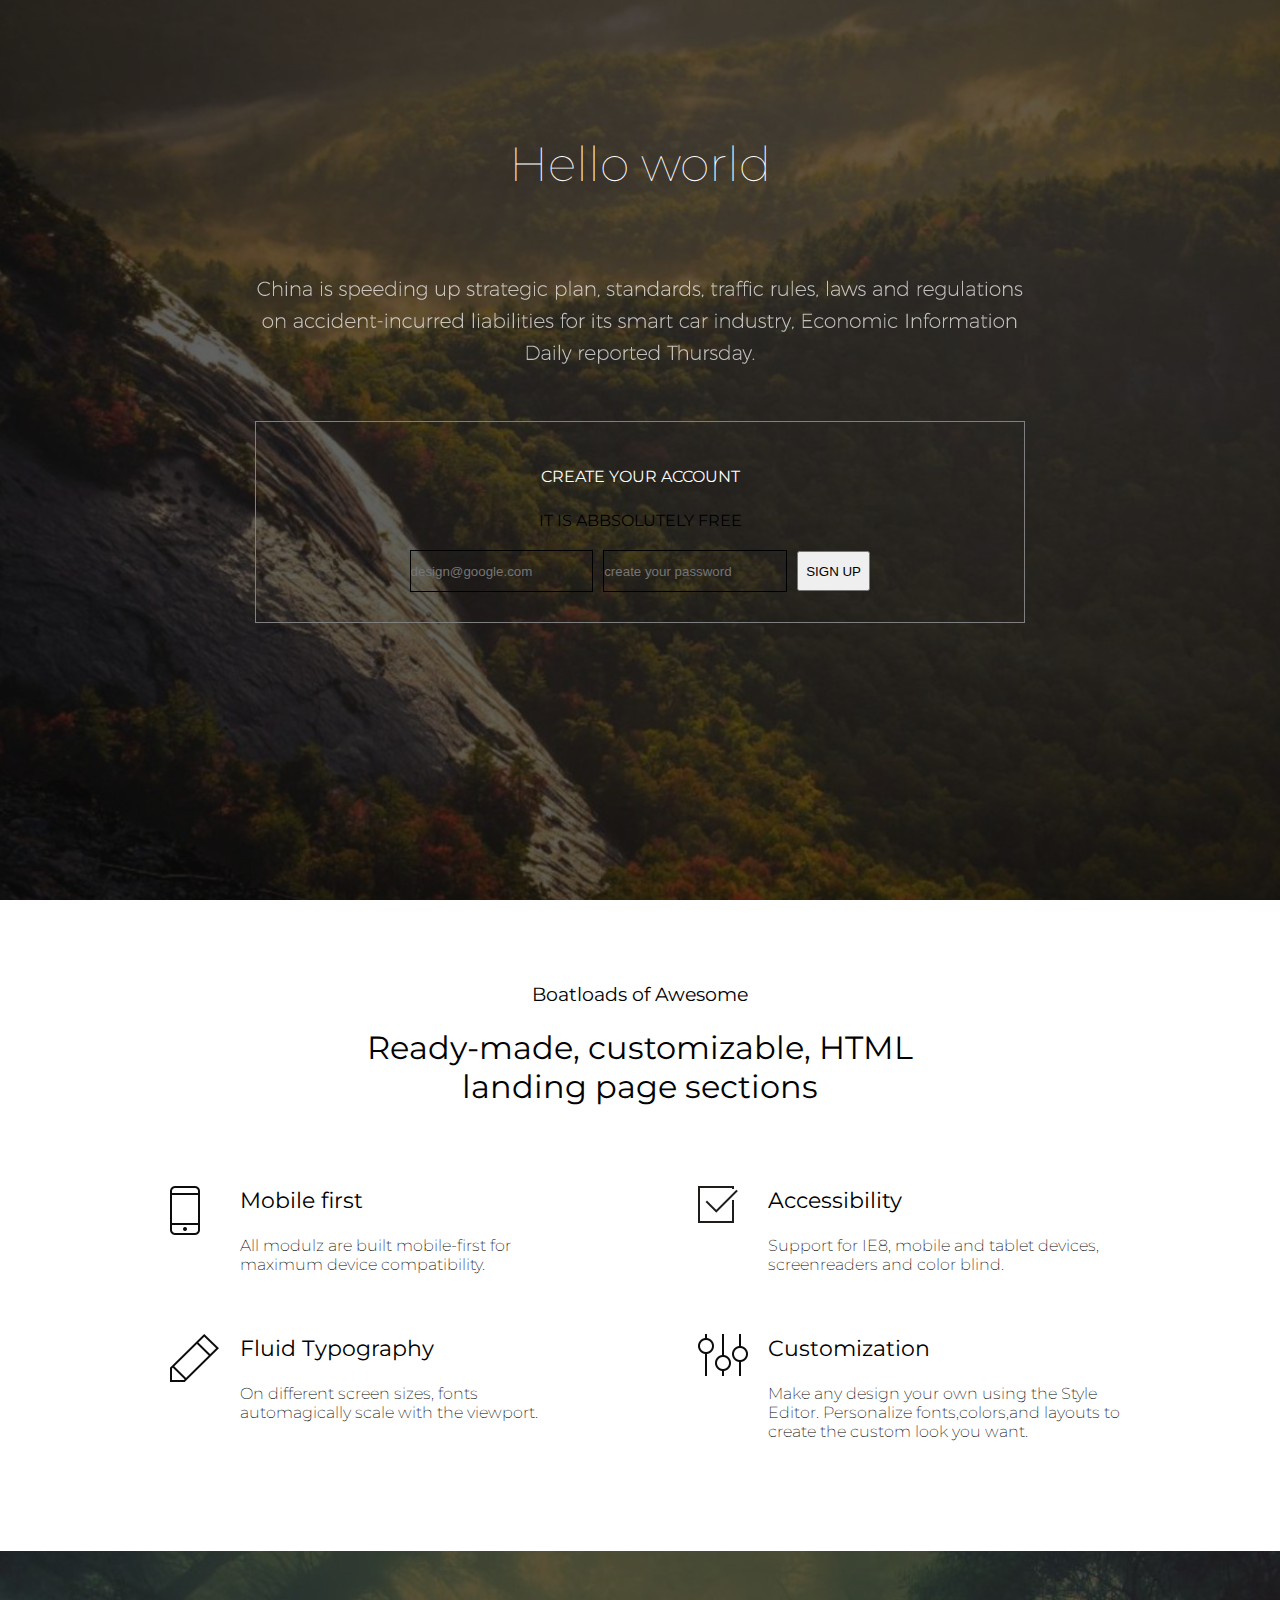
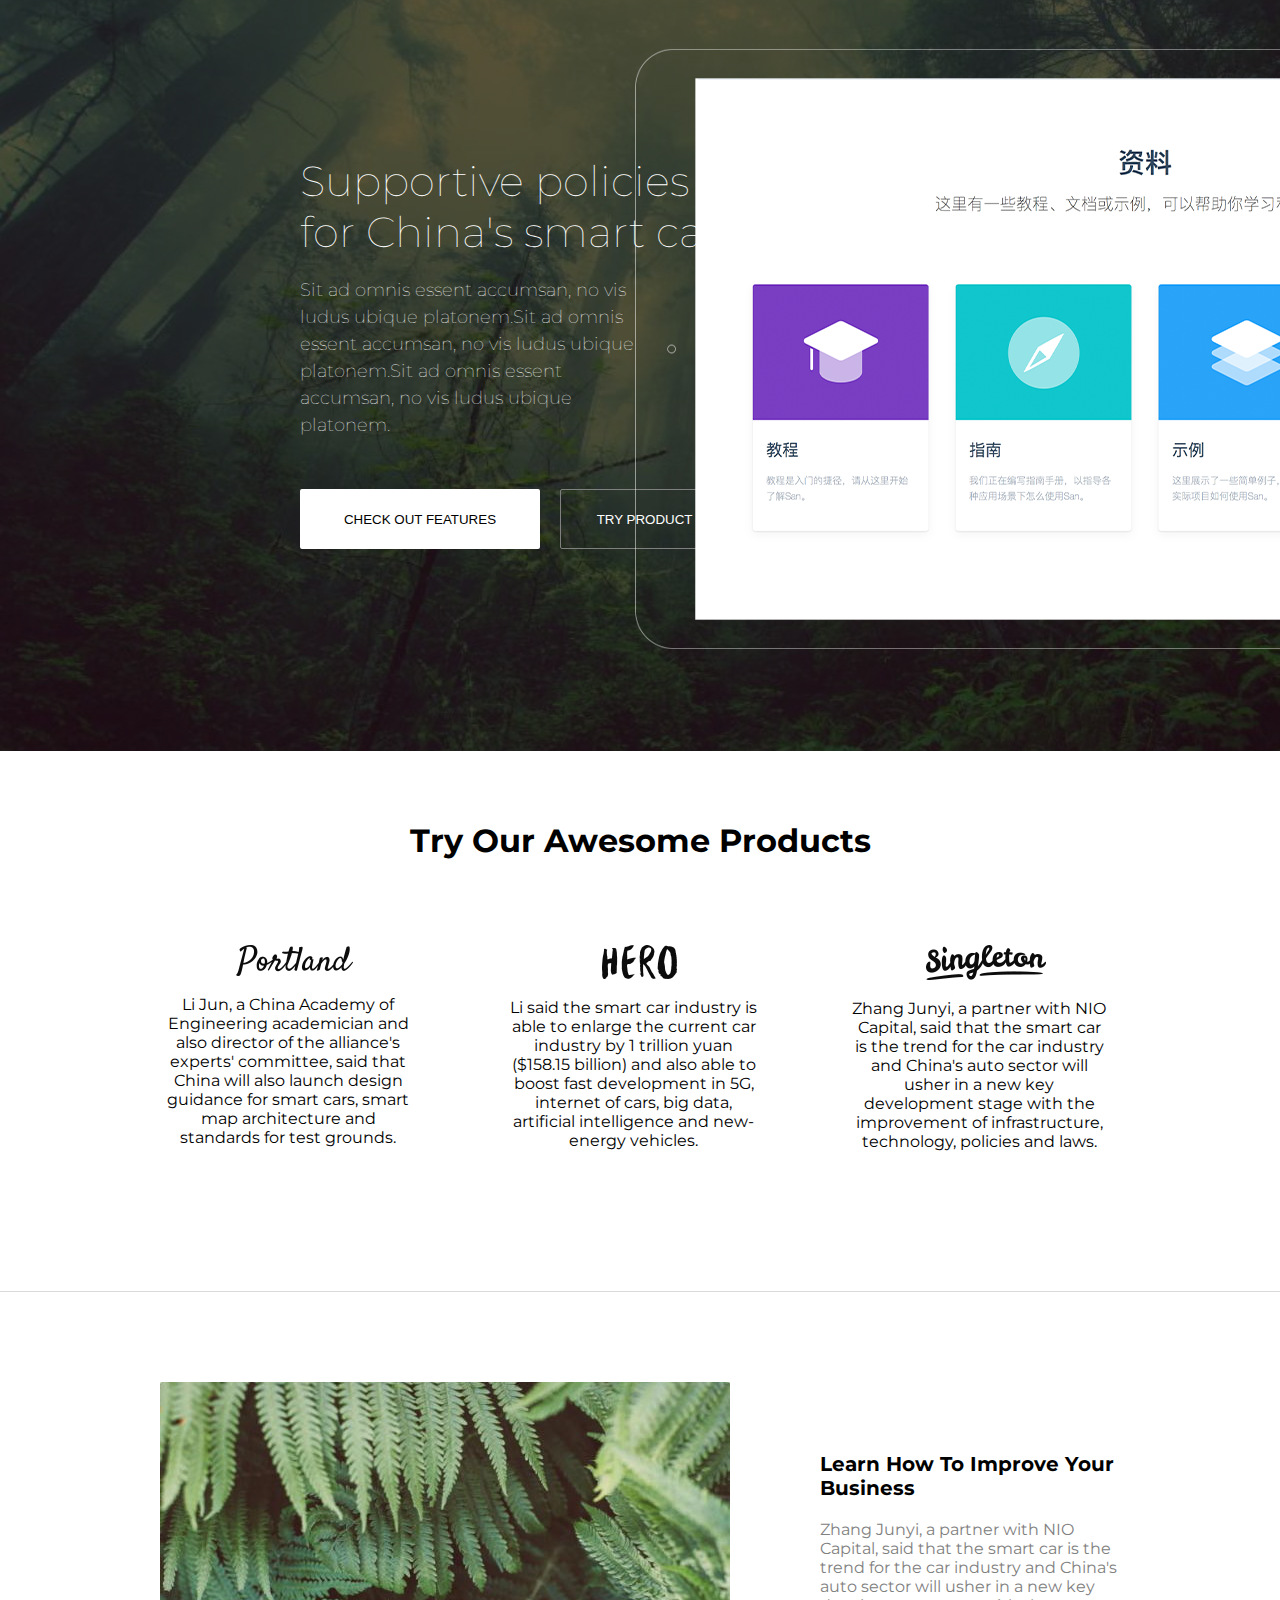
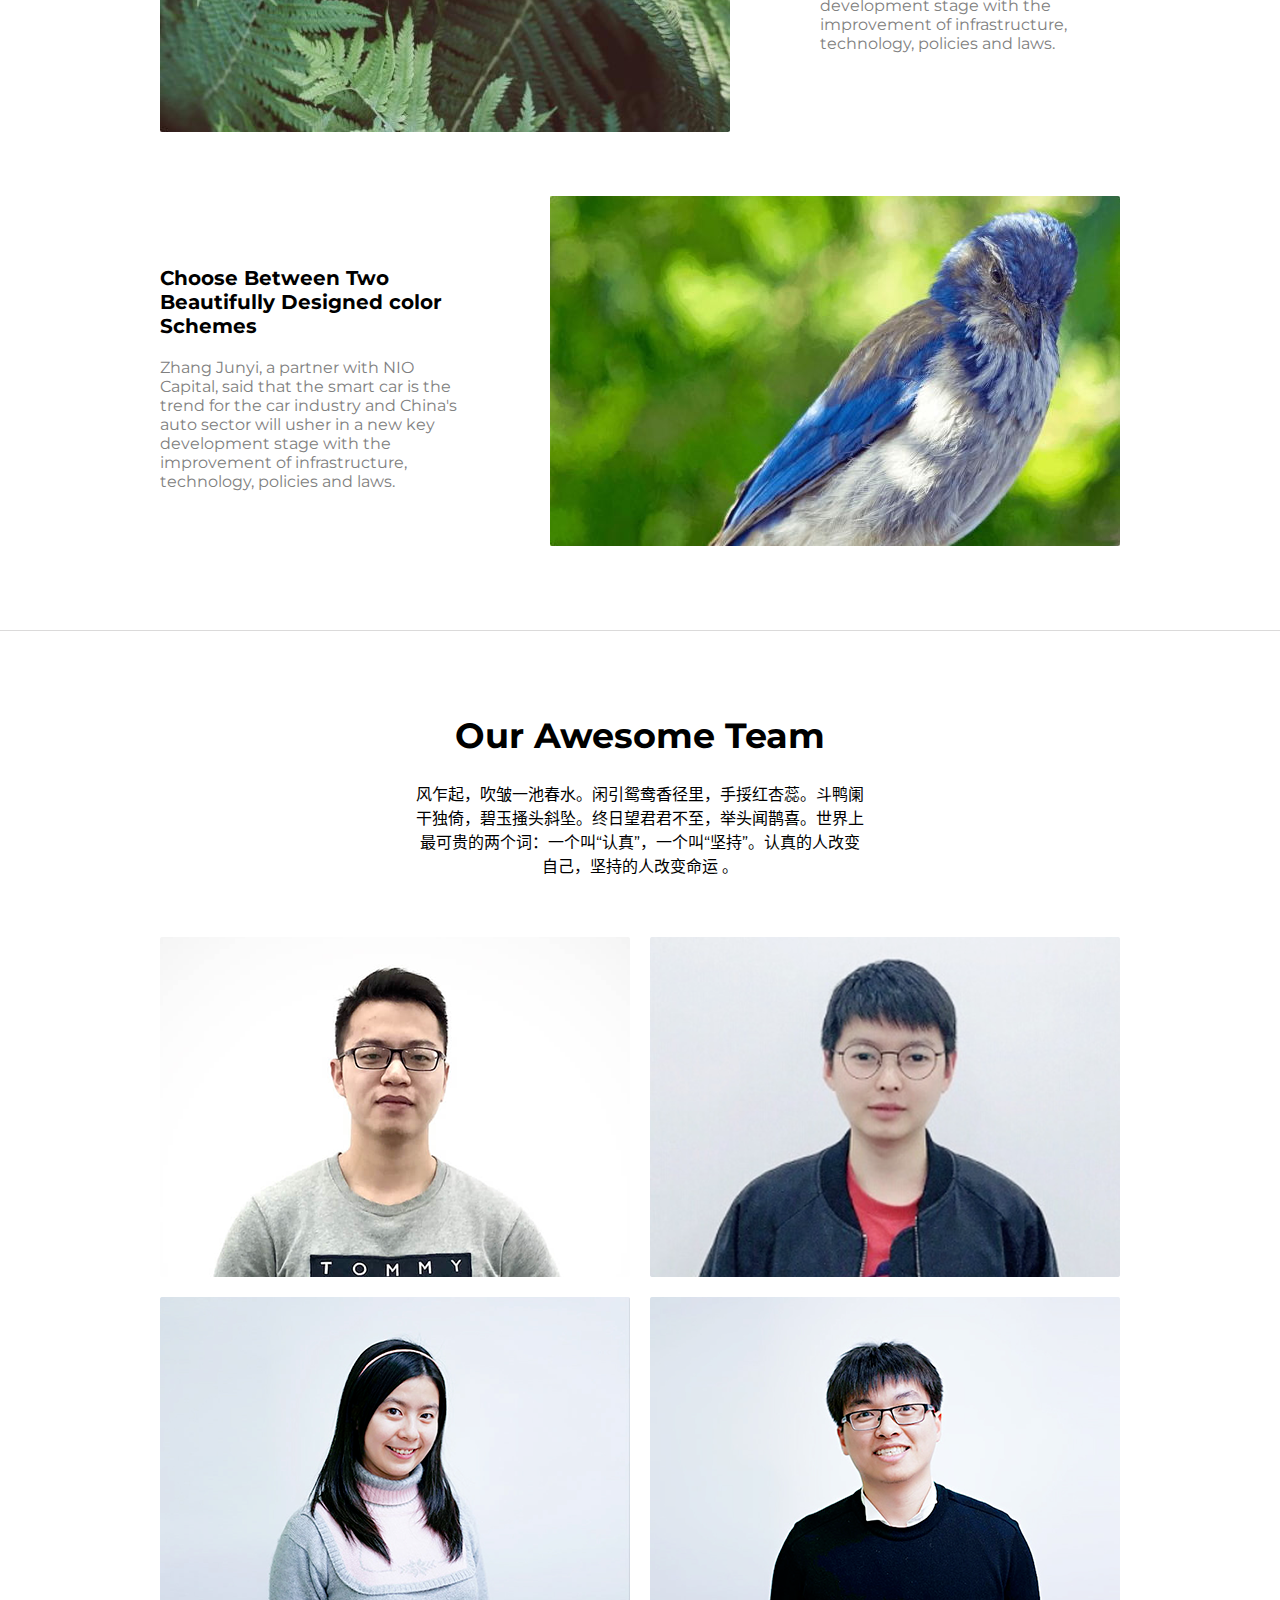
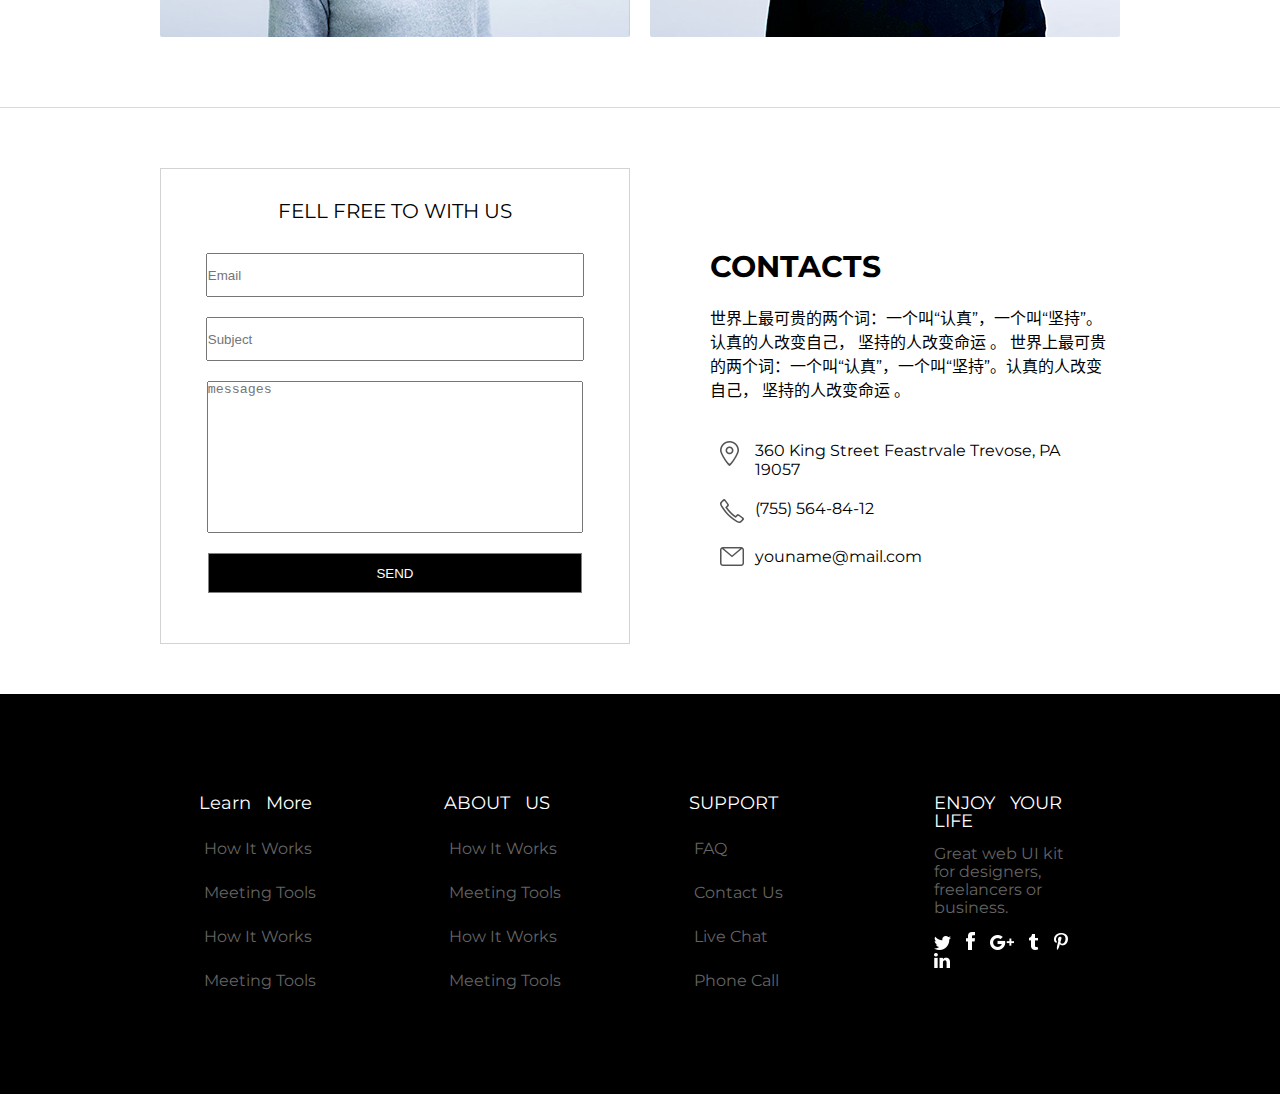
<file: index.html>
<!DOCTYPE html>
<html lang="zh-CN">
<head>
	<meta charset="UTF-8">
	<meta name="viewport" content="width=device-width, initial-scale=1">
	<meta http-equiv="X-UA-Compatible" content="IE=Edge">
	<link rel="shortcut icon" href="https://helloqingfeng.github.io/front-end-index/img/favicon.png"/>
	<link rel="stylesheet" type="text/css" href="css/app.css">
	<link href="https://fonts.googleapis.com/css?family=Montserrat:300,400" rel="stylesheet">
	<title>黑森林--每天三分钟的科技新闻</title>
	<meta name="keywords" content="科技,媒体,通信,科技资讯,聚合阅读,精选,无码科技">
	<meta name="description" content="每天三分钟的科技新闻聚合阅读">
</head>
<body>
	<header class="topimg">
		<div class="container">
			<div class="topbox">
				<h1>Hello world</h1>
				<p><img src="image/text.png"></p>
			</div>
			<div class="formbox">
				<p class="text-center">CREATE YOUR ACCOUNT</p>
				<P class="text-center">IT IS ABBSOLUTELY FREE</P>
				<form class="sign-in">
					<input class="sign-item" type="text" name="user" placeholder="design@google.com">
					<input class="sign-item" type="password" name="password" placeholder="create your password">
					<!-- <input type="submit" name="submit" value="SIGN UP"> -->
					<button  type="submit">SIGN UP</button>
				</form>
			</div>
		</div>
	</header>

	<section class="wrap-center">
		<div class="secbody">
			<p class="sectitle">Boatloads of Awesome</p>
			<p class="sectext">Ready-made, customizable, HTML landing page sections</p>
		</div>
		<div class="secwrap">
			<div class="secpanel">
				<div class="panel">
					<div class="panel-img">
						<img src="image/Iphone Icon.png">
					</div>
					<div class="panel-body">
						<p class="panel-title">Mobile first</p>
						<p class="panel-text">All modulz are built mobile-first for maximum device compatibility.</p>
					</div>
				</div>
				<div class="panel">
					<div class="panel-img">
						<img src="image/Check Icon.png">
					</div>
					<div class="panel-body">
						<p class="panel-title">Accessibility</p>
						<p class="panel-text">Support for IE8, mobile and tablet devices, screenreaders and color blind.</p>
					</div>
				</div>
				<div class="panel">
					<div class="panel-img">
						<img src="image/Pencil Icon.png">
					</div>
					<div class="panel-body">
						<p class="panel-title">Fluid Typography</p>
						<p class="panel-text">On different screen sizes, fonts automagically scale with the viewport.</p>
					</div>
				</div>
				<div class="panel">
					<div class="panel-img">
						<img src="image/Settings Icon.png">
					</div>
					<div class="panel-body">
						<p class="panel-title">Customization</p>
						<p class="panel-text">Make any design your own using the Style Editor. Personalize fonts,colors,and layouts to create the custom look you want.</p>
					</div>
				</div>

			</div>
		</div>
	</section>

	<article class="artback">
		<div class="artcontent">
			<div class="artpanel">
				<div>
					<h2>Supportive policies for China's smart car</h2>
					<p>Sit ad omnis essent accumsan, no vis ludus ubique platonem.Sit ad omnis essent accumsan, no vis ludus ubique platonem.Sit ad omnis essent accumsan, no vis ludus ubique platonem.</p>
				</div>
				<button class="btn btn-primary">CHECK OUT FEATURES</button><button class="btn btn-info">TRY PRODUCT FOR FREE</button>
			</div>

			<div class="artimg">
				<div class="ipad"><img src="image/IPad.png"></div>
				<div class="screen"><img src="image/Screen.png"></div>
			</div>
		</div>
	</article>

	<div class="main-four wrap-center">
		<div>
			<h1 class="text-center">Try Our Awesome Products</h1>
		</div>
		<div class="four-box">
			<div class="four-item">
				<div class="four-img text-center"><img src="image/Portland.png"></div>
				<div class="four-text text-center"><p>Li Jun, a China Academy of Engineering academician and also director of the alliance's experts' committee, said that China will also launch design guidance for smart cars, smart map architecture and standards for test grounds.</p></div>
			</div>

			<div class="four-item">
				<div class="four-img text-center"><img src="image/Hero.png"></div>
				<div class="four-text text-center"><p>Li said the smart car industry is able to enlarge the current car industry by 1 trillion yuan ($158.15 billion) and also able to boost fast development in 5G, internet of cars, big data, artificial intelligence and new-energy vehicles.</p></div>
			</div>

			<div class="four-item text-center">
				<div class="four-img text-center"><img src="image/Singleton.png"></div>
				<div class="four-text"><p>Zhang Junyi, a partner with NIO Capital, said that the smart car is the trend for the car industry and China's auto sector will usher in a new key development stage with the improvement of infrastructure, technology, policies and laws.</p></div>
			</div>
		</div>
	</div>
	<hr class="hr-line">

	<div class="wrap-center">
		<div class="five-box">
			<div class="five-item">
				<div class="five-img f-left"><img src="image/leaf.jpg"></div>
				<div class="five-text">
					<h2>Learn How To Improve Your Business</h2>
					<p>Zhang Junyi, a partner with NIO Capital, said that the smart car is the trend for the car industry and China's auto sector will usher in a new key development stage with the improvement of infrastructure, technology, policies and laws.
					</p>
				</div>
			</div>

			<div class="five-item">
				<div class="five-text f-left">
					<h2>Choose Between Two Beautifully Designed color Schemes</h2>
					<p>Zhang Junyi, a partner with NIO Capital, said that the smart car is the trend for the car industry and China's auto sector will usher in a new key development stage with the improvement of infrastructure, technology, policies and laws.
					</p>
				</div>
				<div class="five-img"><img src="image/bird.jpg"></div>
			</div>

		</div>
	</div>
	<hr class="hr-line">

	<div class="wrap-center">
		<div class="six-text">
			<h2 class="text-center">Our Awesome Team</h2>
			<p class="text-center">风乍起，吹皱一池春水。闲引鸳鸯香径里，手挼红杏蕊。斗鸭阑干独倚，碧玉搔头斜坠。终日望君君不至，举头闻鹊喜。世界上最可贵的两个词：一个叫“认真”，一个叫“坚持”。认真的人改变自己，坚持的人改变命运 。</p>
		</div>
		<div class="six-box">
			<div class="media">
				<div class="media-img"><img src="image/001.png"></div>
				<div class="media-body text-center">
					<h3>张向东</h3>
					<p>腾讯技术官</p>
					<span><a href="https://www.facebook.com/" target="_blank"><img src="image/Facebook.png"></a></span>
					<span><a href="https://www.instagram.com/" target="_blank"><img src="image/Instagram.png"></a></span>
					<span><a href="https://www.twitter.com/" target="_blank"><img src="image/Twitter.png"></a></span>
				</div>
			</div>

			<div class="media">
				<div class="media-img"><img src="image/002.png"></div>
				<div class="media-body text-center">
					<h3>马化腾</h3>
					<p>腾讯董事长</p>
					<span><a href="https://www.facebook.com/" target="_blank"><img src="image/Facebook.png"></a></span>
					<span><a href="https://www.facebook.com/" target="_blank"><img src="image/Instagram.png"></a></span>
					<span><a href="https://www.facebook.com/" target="_blank"><img src="image/Twitter.png"></a></span>
				</div>
			</div>

			<div class="media">
				<div class="media-img"><img src="image/003.png"></div>
				<div class="media-body text-center">
					<h3>李彦宏</h3>
					<p>百度技术官</p>
					<span><a href="https://www.facebook.com/" target="_blank"><img src="image/Facebook.png"></a></span>
					<span><a href="https://www.facebook.com/" target="_blank"><img src="image/Instagram.png"></a></span>
					<span><a href="https://www.facebook.com/" target="_blank"><img src="image/Twitter.png"></a></span>
				</div>
			</div>

			<div class="media">
				<div class="media-img"><img src="image/004.png"></div>
				<div class="media-body text-center">
					<h3>丁磊</h3>
					<p>网易技术官</p>
					<span><a href="https://www.facebook.com/" target="_blank"><img src="image/Facebook.png"></a></span>
					<span><a href="https://www.facebook.com/" target="_blank"><img src="image/Instagram.png"></a></span>
					<span><a href="https://www.facebook.com/" target="_blank"><img src="image/Twitter.png"></a></span>
				</div>
			</div>

		</div>
	</div>
	<hr class="hr-line">

	<aside class="seven-wrap wrap-center">
		<form class="message">
			<fieldset>
				<h2 class="text-center">FELL FREE TO WITH US</h2>
				<input class="mess-item" type="email" name="" placeholder="Email">
				<input class="mess-item" type="text" name="" placeholder="Subject">
				<textarea class="mess-item" placeholder="messages"></textarea>
				<!-- <input class="mess-item" type="submit" name="" value="send"> -->
				<button class="mess-item">SEND</button>
			</fieldset>
		</form>

		<div class="contact">
			<div class="con-body">
				<h2>CONTACTS</h2>
				<p>世界上最可贵的两个词：一个叫“认真”，一个叫“坚持”。认真的人改变自己， 坚持的人改变命运 。 ​​​​世界上最可贵的两个词：一个叫“认真”，一个叫“坚持”。认真的人改变自己， 坚持的人改变命运 。 ​​​​</p>
			</div>
			<div class="flex-two">
				<div class="flex-item"><img src="image/Map Icon.png"></div>
				<div class="flex-item">360 King Street Feastrvale Trevose, PA 19057</div>
			</div>

			<div class="flex-two">
				<div class="flex-item"><img src="image/Phone Icon.png"></div>
				<div class="flex-item">(755) 564-84-12</div>
			</div>

			<div class="flex-two">
				<div class="flex-item"><img src="image/Mail Icon.png"></div>
				<div class="flex-item">youname@mail.com</div>
			</div>
		</div>
	</aside>

	<footer>
		<div class="foot-item">
			<p>Learn More</p>
			<ul>
				<li><a href="#">How It Works</a></li>
				<li><a href="#">Meeting Tools</a></li>
				<li><a href="#">How It Works</a></li>
				<li><a href="#">Meeting Tools</a></li>
			</ul>
		</div>
		<div class="foot-item">
			<p>ABOUT US</p>
			<ul>
				<li><a href="#">How It Works</a></li>
				<li><a href="#">Meeting Tools</a></li>
				<li><a href="#">How It Works</a></li>
				<li><a href="#">Meeting Tools</a></li>
			</ul>
		</div>
		<div class="foot-item">
			<p>SUPPORT</p>
			<ul>
				<li><a href="#">FAQ</a></li>
				<li><a href="#">Contact Us</a></li>
				<li><a href="#">Live Chat</a></li>
				<li><a href="#">Phone Call</a></li>
			</ul>
		</div>
		<div class="foot-item">
			<p>ENJOY YOUR LIFE</p>
			<p style="font-size:16px;color: #646464;word-spacing:normal">Great web UI kit for designers, freelancers or business.</p>
			<p><a href="https://www.facebook.com/"><img src="image/Twitter Icon.png"></a>
				<a href="https://www.facebook.com/"><img src="image/Facebook Icon.png"></a>
				<a href="https://www.facebook.com/"><img src="image/Google Icon.png"></a>
				<a href="https://www.facebook.com/"><img src="image/Tumbler Icon.png"></a>
				<a href="#top"><img src="image/Pinterest Icon.png"></a>
				<a href="#top"><img src="image/LinkedIn Icon.png"></a>
			</p>

		</div>

	</footer>

</body>
</html>
</file>
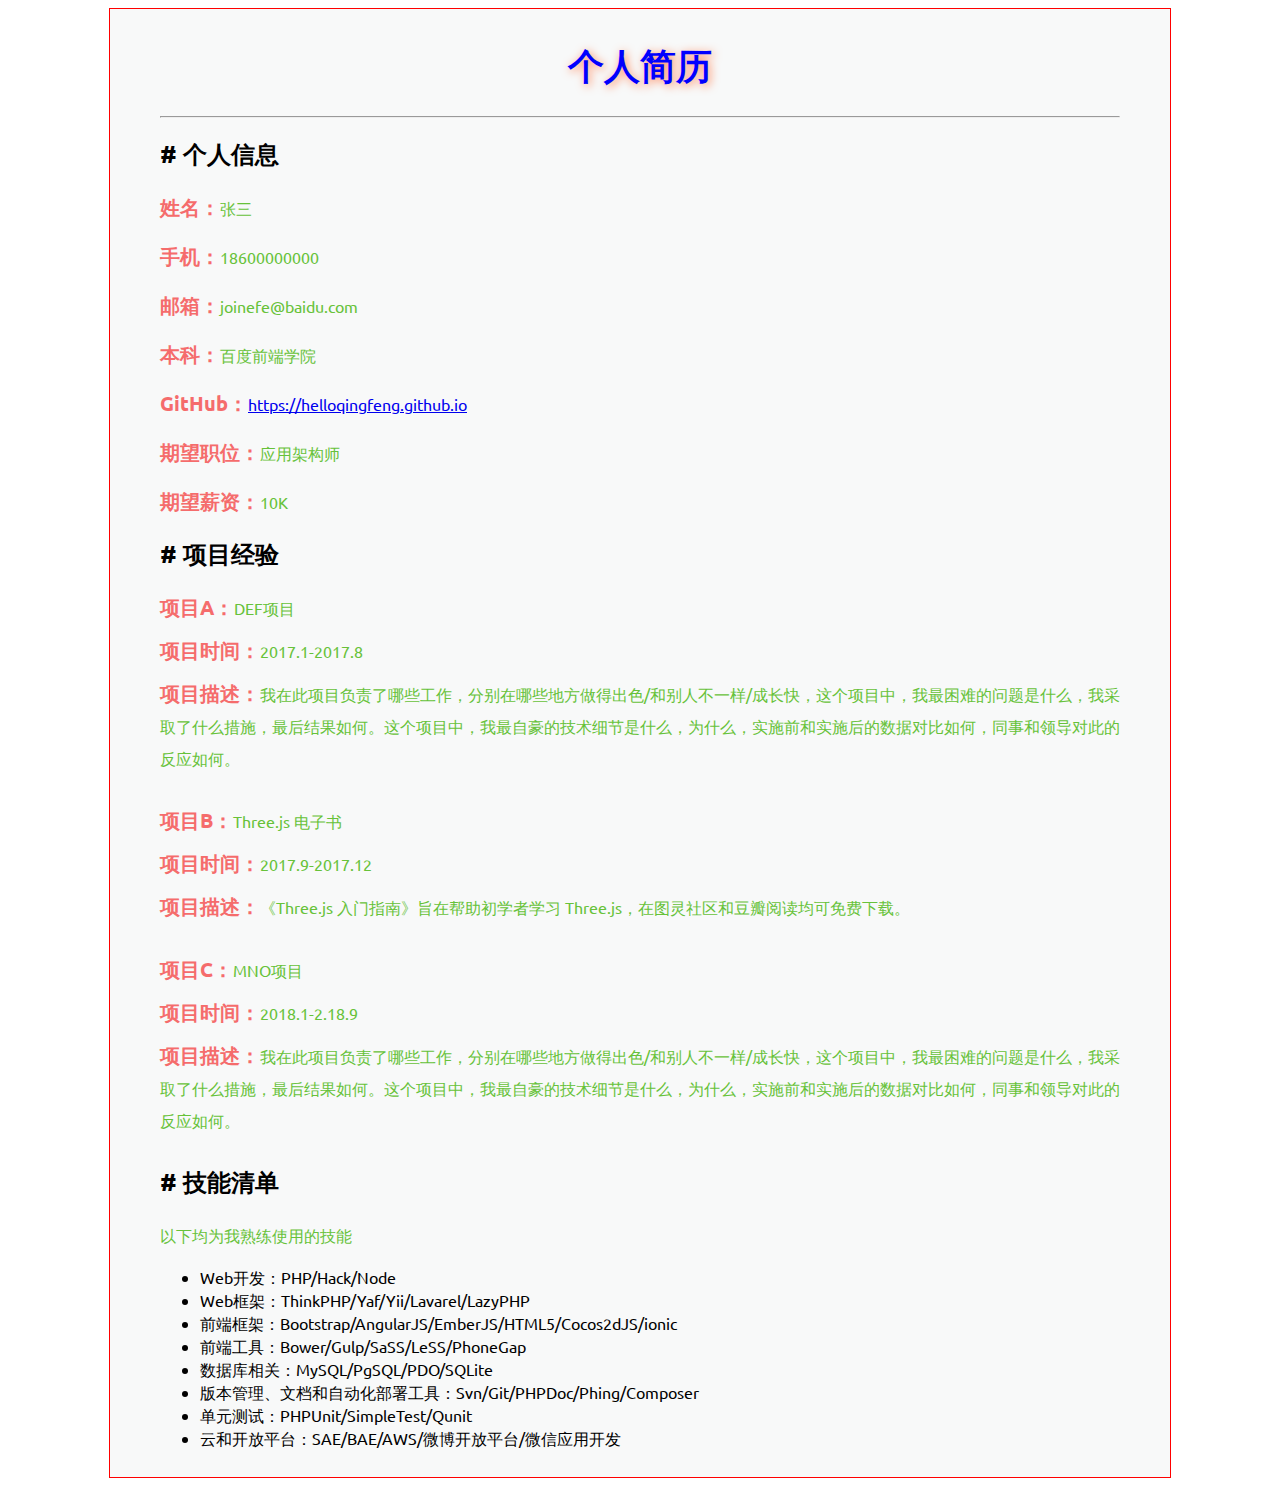
<file: jianli001.html>
<!DOCTYPE html>
<html lang="en">
<head>
	<meta charset="UTF-8">
	<link rel="stylesheet" type="text/css" href="css/jianli.css">
	<meta name="viewport" content="width=device-width, initial-scale=1">
	<link rel="shortcut icon" href="https://helloqingfeng.github.io/front-end-index/img/favicon.png"/>
	<link href="https://fonts.googleapis.com/css?family=K2D|Mali|Open+Sans|Ubuntu" rel="stylesheet">
	<title>Personal Document</title>
</head>
<body>

	<div class="content">
		<h1>个人简历</h1>
		<hr>
		<div>
			<h2># 个人信息</h2>
			<p><span>姓名：</span>张三</p>
			<p><span>手机：</span>18600000000</p>
			<p><span>邮箱：</span>joinefe@baidu.com</p>
			<p><span>本科：</span>百度前端学院</p>
			<p><span>GitHub：</span><a href="https://helloqingfeng.github.io/front-end-index/index.html" target="_blank">https://helloqingfeng.github.io</a></p>
			<p><span>期望职位：</span>应用架构师</p>
			<p><span>期望薪资：</span>10K</p>
		</div>
		<div>
			<h2># 项目经验</h2>
			<section>
				<p><span>项目A：</span>DEF项目</p>
				<p><span>项目时间：</span>2017.1-2017.8</p>
				<p><span>项目描述：</span>我在此项目负责了哪些工作，分别在哪些地方做得出色/和别人不一样/成长快，这个项目中，我最困难的问题是什么，我采取了什么措施，最后结果如何。这个项目中，我最自豪的技术细节是什么，为什么，实施前和实施后的数据对比如何，同事和领导对此的反应如何。</p>
			</section>

			<section>
				<p><span>项目B：</span>Three.js 电子书</p>
				<p><span>项目时间：</span>2017.9-2017.12</p>
				<p><span>项目描述：</span>《Three.js 入门指南》旨在帮助初学者学习 Three.js，在图灵社区和豆瓣阅读均可免费下载。</p>
			</section>

			<section>
				<p><span>项目C：</span>MNO项目</p>
				<p><span>项目时间：</span>2018.1-2.18.9</p>
				<p><span>项目描述：</span>我在此项目负责了哪些工作，分别在哪些地方做得出色/和别人不一样/成长快，这个项目中，我最困难的问题是什么，我采取了什么措施，最后结果如何。这个项目中，我最自豪的技术细节是什么，为什么，实施前和实施后的数据对比如何，同事和领导对此的反应如何。</p>
			</section>
		</div>

		<div>
			<h2># 技能清单</h2>
			<p>以下均为我熟练使用的技能</p>
			<ul>
				<li>Web开发：PHP/Hack/Node</li>
				<li>Web框架：ThinkPHP/Yaf/Yii/Lavarel/LazyPHP</li>
				<li>前端框架：Bootstrap/AngularJS/EmberJS/HTML5/Cocos2dJS/ionic</li>
				<li>前端工具：Bower/Gulp/SaSS/LeSS/PhoneGap</li>
				<li>数据库相关：MySQL/PgSQL/PDO/SQLite</li>
				<li>版本管理、文档和自动化部署工具：Svn/Git/PHPDoc/Phing/Composer</li>
				<li>单元测试：PHPUnit/SimpleTest/Qunit</li>
				<li>云和开放平台：SAE/BAE/AWS/微博开放平台/微信应用开发</li>
			</ul>
		</div>
	</div>


</body>
</html>
</file>
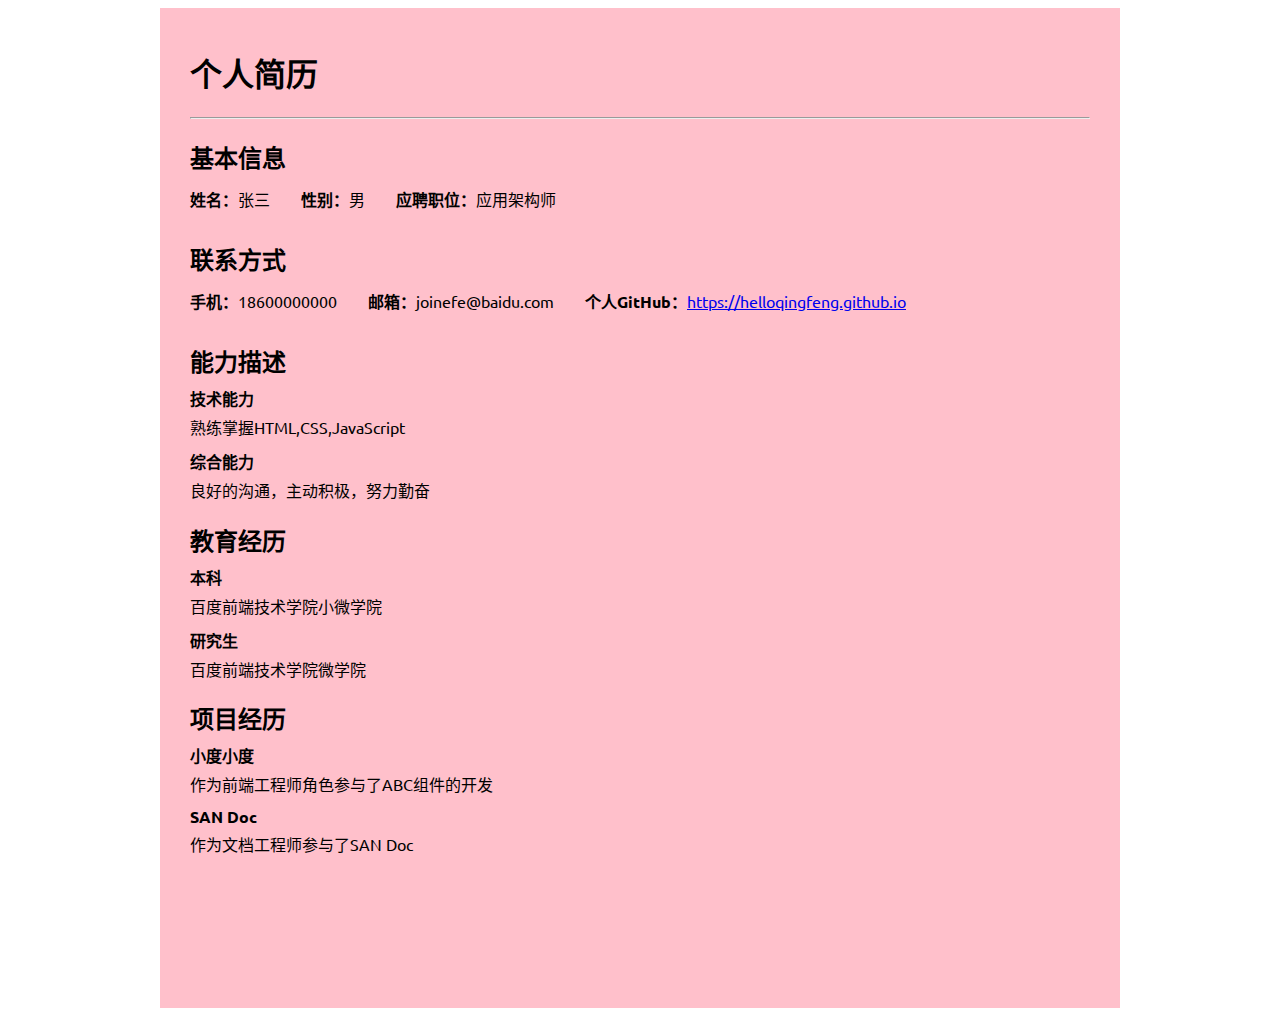
<file: resum.html>
<!DOCTYPE html>
<html lang="zh-CN">
<head>
	<meta charset="UTF-8">
	<link rel="stylesheet" type="text/css" href="css/style_1.css">
	<meta name="viewport" content="width=device-width, initial-scale=1">
	<meta http-equiv="X-UA-Compatible" content="IE=Edge">
	<link rel="shortcut icon" href="https://helloqingfeng.github.io/front-end-index/img/favicon.png"/>
	<link href="https://fonts.googleapis.com/css?family=K2D|Mali|Open+Sans|Ubuntu" rel="stylesheet">
	<title>Personal Document</title>
</head>
<body>

	<div class="content">
		<h1>个人简历</h1>
		<hr>
		<div class="info">
			<h2>基本信息</h2>
			<p><span>姓名：</span>张三</p>
			<p><span>性别：</span>男</p>
			<p><span>应聘职位：</span>应用架构师</p>
		</div>

		<div class="info">
			<h2>联系方式</h2>
			<p><span>手机：</span>18600000000</p>
			<p><span>邮箱：</span>joinefe@baidu.com</p>
			<p><span>个人GitHub：</span><a href="https://helloqingfeng.github.io/front-end-index/index.html" target="_blank">https://helloqingfeng.github.io</a></p>
		</div>

		<div>
			<h2>能力描述</h2>
			<h4>技术能力</h4>
			<p>熟练掌握HTML,CSS,JavaScript</p>
			<h4>综合能力</h4>
			<p>良好的沟通，主动积极，努力勤奋</p>
		</div>

		<div>
			<h2>教育经历</h2>
			<h4>本科</h4>
			<p>百度前端技术学院小微学院</p>
			<h4>研究生</h4>
			<p>百度前端技术学院微学院</p>
		</div>

		<div>
			<h2>项目经历</h2>
			<h4>小度小度</h4>
			<p>作为前端工程师角色参与了ABC组件的开发</p>
			<h4>SAN Doc</h4>
			<p>作为文档工程师参与了SAN Doc</p>
		</div>
	</div>

</body>
</html>
</file>
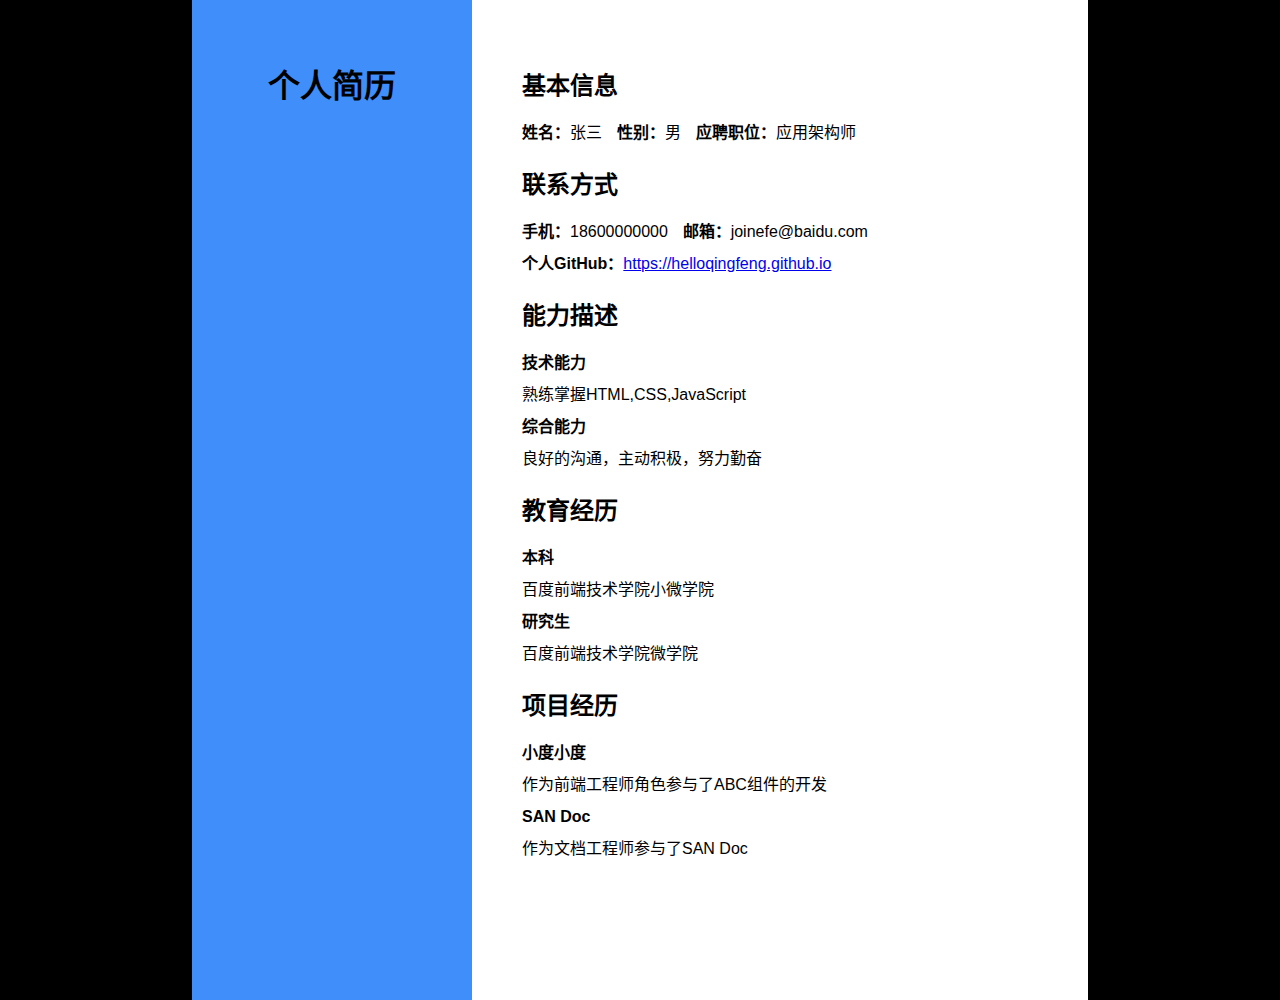
<file: resume2.html>
<!DOCTYPE html>
<html lang="zh-CN">
<head>
	<meta charset="UTF-8">
	<link rel="stylesheet" type="text/css" href="css/style_2.css">
	<meta name="viewport" content="width=device-width, initial-scale=1">
	<meta http-equiv="X-UA-Compatible" content="IE=Edge">
	<link rel="shortcut icon" href="https://helloqingfeng.github.io/front-end-index/img/favicon.png"/>
	<link href="https://fonts.googleapis.com/css?family=K2D|Mali|Open+Sans|Ubuntu" rel="stylesheet">
	<title>Personal Document</title>
</head>
<body>
	<div class="wrap">
		<div class="left">
			<h1>个人简历</h1>
		</div>

		<div class="content">
			<div class="info">
				<h2>基本信息</h2>
				<p><span>姓名：</span>张三</p>
				<p><span>性别：</span>男</p>
				<p><span>应聘职位：</span>应用架构师</p>
			</div>

			<div class="info">
				<h2>联系方式</h2>
				<p><span>手机：</span>18600000000</p>
				<p><span>邮箱：</span>joinefe@baidu.com</p>
				<p><span>个人GitHub：</span><a href="https://helloqingfeng.github.io/front-end-index/index.html" target="_blank">https://helloqingfeng.github.io</a></p>
			</div>

			<div>
				<h2>能力描述</h2>
				<h4>技术能力</h4>
				<p>熟练掌握HTML,CSS,JavaScript</p>
				<h4>综合能力</h4>
				<p>良好的沟通，主动积极，努力勤奋</p>
			</div>

			<div>
				<h2>教育经历</h2>
				<h4>本科</h4>
				<p>百度前端技术学院小微学院</p>
				<h4>研究生</h4>
				<p>百度前端技术学院微学院</p>
			</div>

			<div>
				<h2>项目经历</h2>
				<h4>小度小度</h4>
				<p>作为前端工程师角色参与了ABC组件的开发</p>
				<h4>SAN Doc</h4>
				<p>作为文档工程师参与了SAN Doc</p>
			</div>
		</div>
	</div>
</body>
</html>
</file>
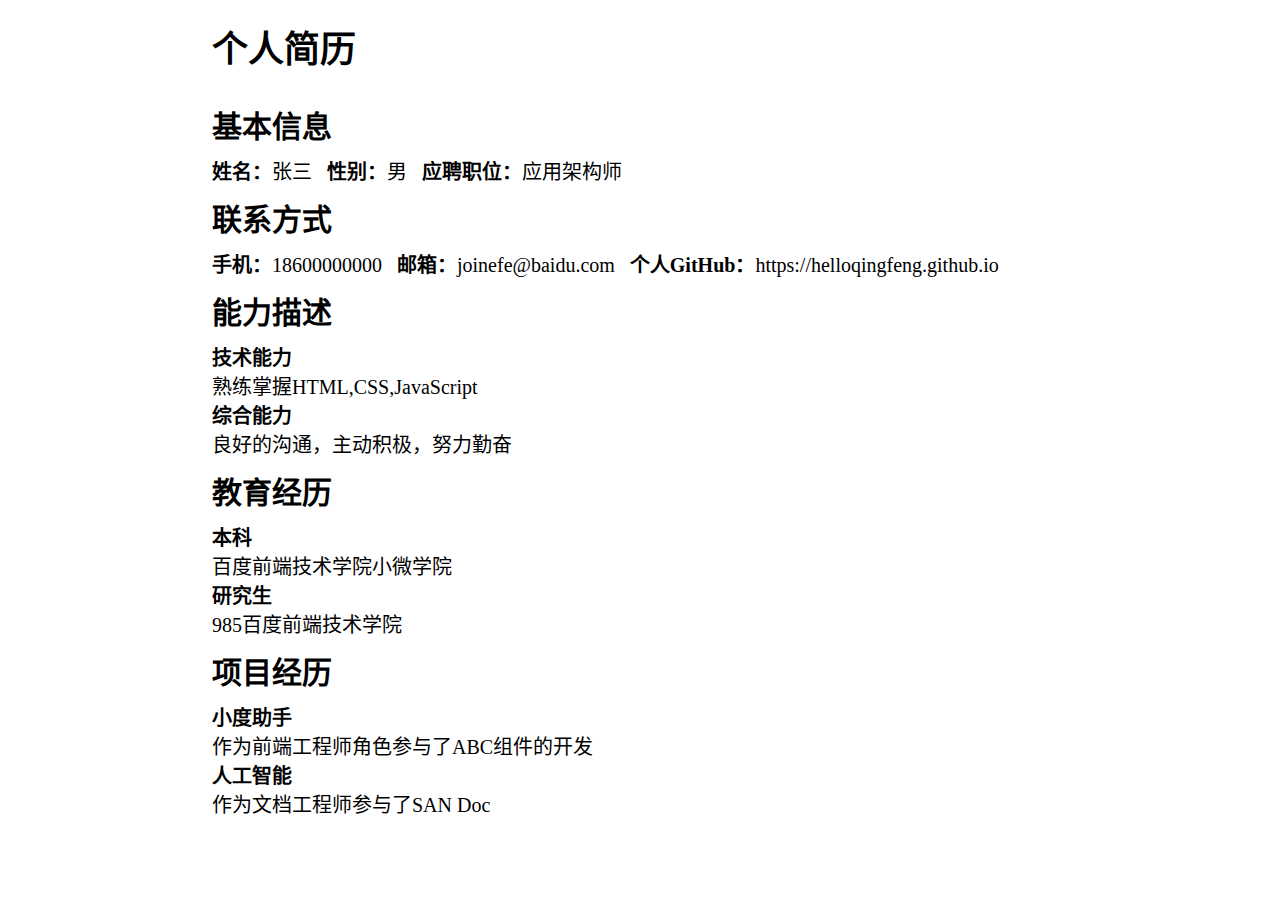
<file: resume3.html>
<!DOCTYPE html>
<html lang="zh-CN">
<head>
	<meta charset="UTF-8">
	 <link rel="stylesheet" type="text/css" href="css/number1.css">
	<meta name="viewport" content="width=device-width, initial-scale=1">
	<meta http-equiv="X-UA-Compatible" content="IE=Edge">
	<link rel="shortcut icon" href="https://helloqingfeng.github.io/front-end-index/img/favicon.png"/>
	<title>Personal Document</title>
</head>
<body>
	<div class="aside">
		<p>个人简历</p>
	</div>

	<div class="main">
		<div class="title">
			<p>基本信息</p>
		</div>
		<div class="detail num1">
			<p><span>姓名：</span>张三</p>
			<p><span>性别：</span>男</p>
			<p><span>应聘职位：</span>应用架构师</p>
		</div>
		<div class="clearfix"></div>

		<div class="title">
			<p>联系方式</p>
		</div>
		<div class="detail num1">
			<p><span>手机：</span>18600000000</p>
			<p><span>邮箱：</span>joinefe@baidu.com</p>
			<p><span>个人GitHub：</span>https://helloqingfeng.github.io</p>
		</div>
		<div class="clearfix"></div>

		<div class="title">
			<p>能力描述</p>
		</div>
		<div class="detail num2">
			<p><span>技术能力</span>熟练掌握HTML,CSS,JavaScript</p>

			<p><span>综合能力</span>良好的沟通，主动积极，努力勤奋</p>
		</div>
		<div class="clearfix"></div>

		<div class="title">
			<p>教育经历</p>
		</div>
		<div class="detail num2">

			<p><span>本科</span>百度前端技术学院小微学院</p>
			<p><span>研究生</span>985百度前端技术学院</p>
		</div>
		<div class="clearfix"></div>

		<div class="title">
			<p>项目经历</p>
		</div>
		<div class="detail num2">
			<p><span>小度助手</span>作为前端工程师角色参与了ABC组件的开发</p>
			<p><span>人工智能</span>作为文档工程师参与了SAN Doc</p>
		</div>
		<div class="clearfix"></div>

	</div>
</body>
</html>
</file>
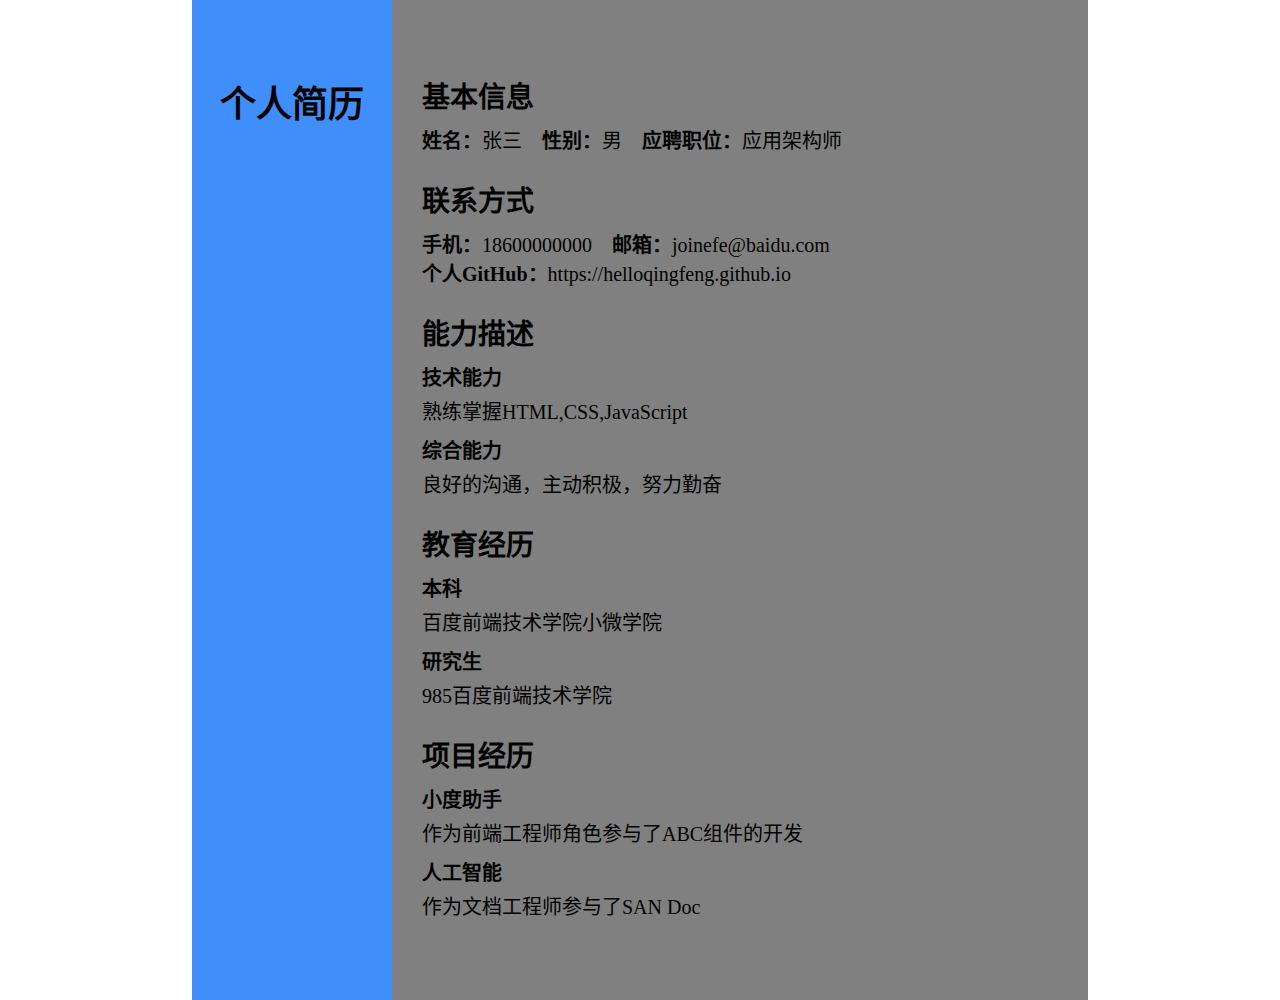
<file: resume4.html>
<!DOCTYPE html>
<html lang="zh-CN">
<head>
	<meta charset="UTF-8">
	 <link rel="stylesheet" type="text/css" href="css/number2.css">
	<meta name="viewport" content="width=device-width, initial-scale=1">
	<meta http-equiv="X-UA-Compatible" content="IE=Edge">
	<link rel="shortcut icon" href="https://helloqingfeng.github.io/front-end-index/img/favicon.png"/>
	<title>Personal Document</title>
</head>
<body>
	<div class="aside">
		<p>个人简历</p>
	</div>

	<div class="main">
		<div class="title">
			<p>基本信息</p>
		</div>
		<div class="detail num1">
			<p><span>姓名：</span>张三</p>
			<p><span>性别：</span>男</p>
			<p><span>应聘职位：</span>应用架构师</p>
		</div>
		<div class="clearfix"></div>

		<div class="title">
			<p>联系方式</p>
		</div>
		<div class="detail num1">
			<p><span>手机：</span>18600000000</p>
			<p><span>邮箱：</span>joinefe@baidu.com</p>
			<p><span>个人GitHub：</span>https://helloqingfeng.github.io</p>
		</div>
		<div class="clearfix"></div>

		<div class="title">
			<p>能力描述</p>
		</div>
		<div class="detail num2">
			<p><span>技术能力</span>熟练掌握HTML,CSS,JavaScript</p>

			<p><span>综合能力</span>良好的沟通，主动积极，努力勤奋</p>
		</div>
		<div class="clearfix"></div>

		<div class="title">
			<p>教育经历</p>
		</div>
		<div class="detail num2">

			<p><span>本科</span>百度前端技术学院小微学院</p>
			<p><span>研究生</span>985百度前端技术学院</p>
		</div>
		<div class="clearfix"></div>

		<div class="title">
			<p>项目经历</p>
		</div>
		<div class="detail num2">
			<p><span>小度助手</span>作为前端工程师角色参与了ABC组件的开发</p>
			<p><span>人工智能</span>作为文档工程师参与了SAN Doc</p>
		</div>
		<div class="clearfix"></div>

	</div>
</body>
</html>
</file>
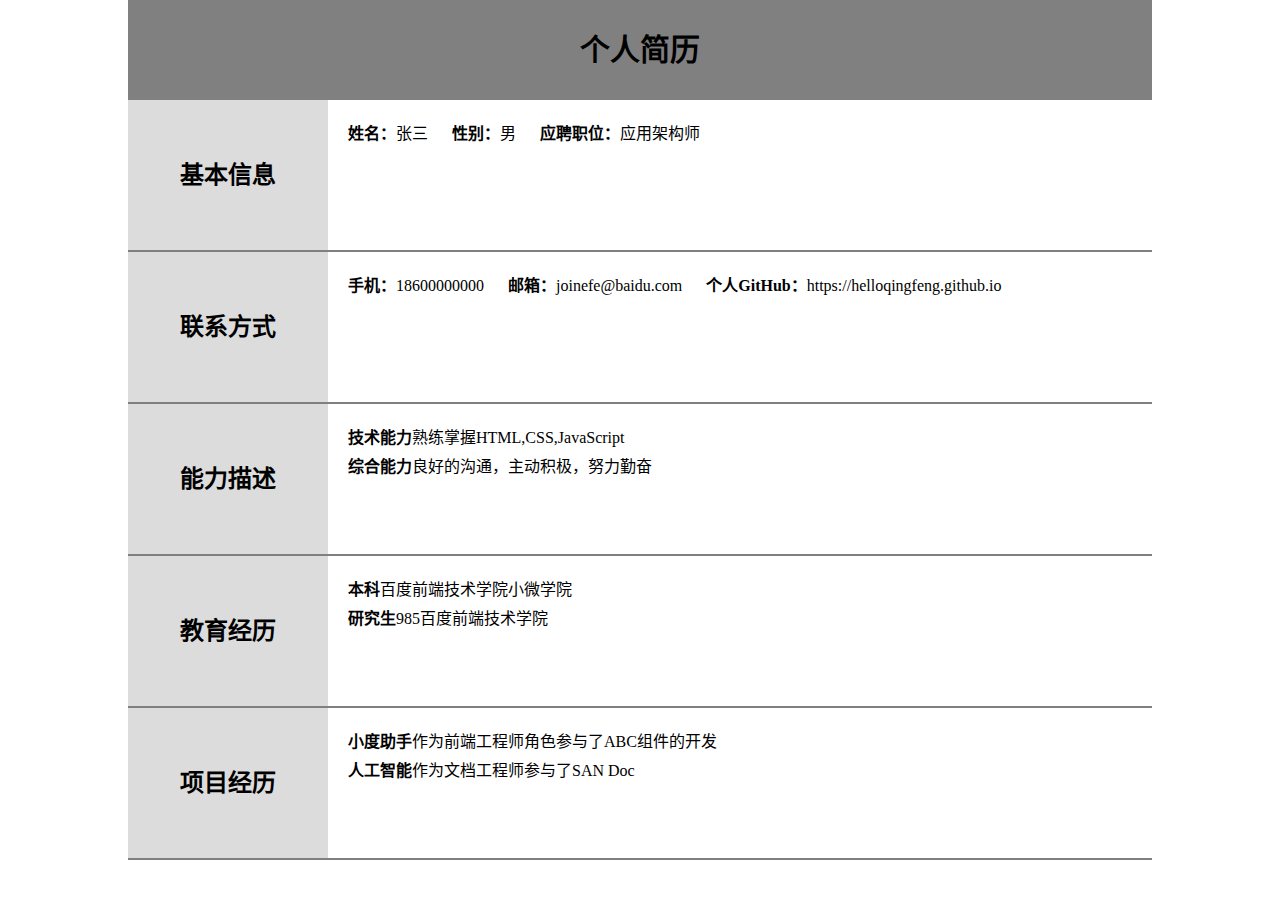
<file: resume5.html>
<!DOCTYPE html>
<html lang="zh-CN">
<head>
	<meta charset="UTF-8">
	 <link rel="stylesheet" type="text/css" href="css/style_3.css">
	<meta name="viewport" content="width=device-width, initial-scale=1">
	<meta http-equiv="X-UA-Compatible" content="IE=Edge">
	<link rel="shortcut icon" href="https://helloqingfeng.github.io/front-end-index/img/favicon.png"/>
	<title>Personal Document</title>
</head>
<body>
	<div class="aside">
		<p>个人简历</p>
	</div>

	<div class="main">
		<div class="title">
			<p>基本信息</p>
		</div>
		<div class="detail num1">
			<p><span>姓名：</span>张三</p>
			<p><span>性别：</span>男</p>
			<p><span>应聘职位：</span>应用架构师</p>
		</div>
		<div class="clearfix"></div>

		<div class="title">
			<p>联系方式</p>
		</div>
		<div class="detail num1">
			<p><span>手机：</span>18600000000</p>
			<p><span>邮箱：</span>joinefe@baidu.com</p>
			<p><span>个人GitHub：</span>https://helloqingfeng.github.io</p>
		</div>
		<div class="clearfix"></div>

		<div class="title">
			<p>能力描述</p>
		</div>
		<div class="detail num2">
			<p><span>技术能力</span>熟练掌握HTML,CSS,JavaScript</p>

			<p><span>综合能力</span>良好的沟通，主动积极，努力勤奋</p>
		</div>
		<div class="clearfix"></div>

		<div class="title">
			<p>教育经历</p>
		</div>
		<div class="detail num2">

			<p><span>本科</span>百度前端技术学院小微学院</p>
			<p><span>研究生</span>985百度前端技术学院</p>
		</div>
		<div class="clearfix"></div>

		<div class="title">
			<p>项目经历</p>
		</div>
		<div class="detail num2">
			<p><span>小度助手</span>作为前端工程师角色参与了ABC组件的开发</p>
			<p><span>人工智能</span>作为文档工程师参与了SAN Doc</p>
		</div>
		<div class="clearfix"></div>

	</div>
</body>
</html>
</file>
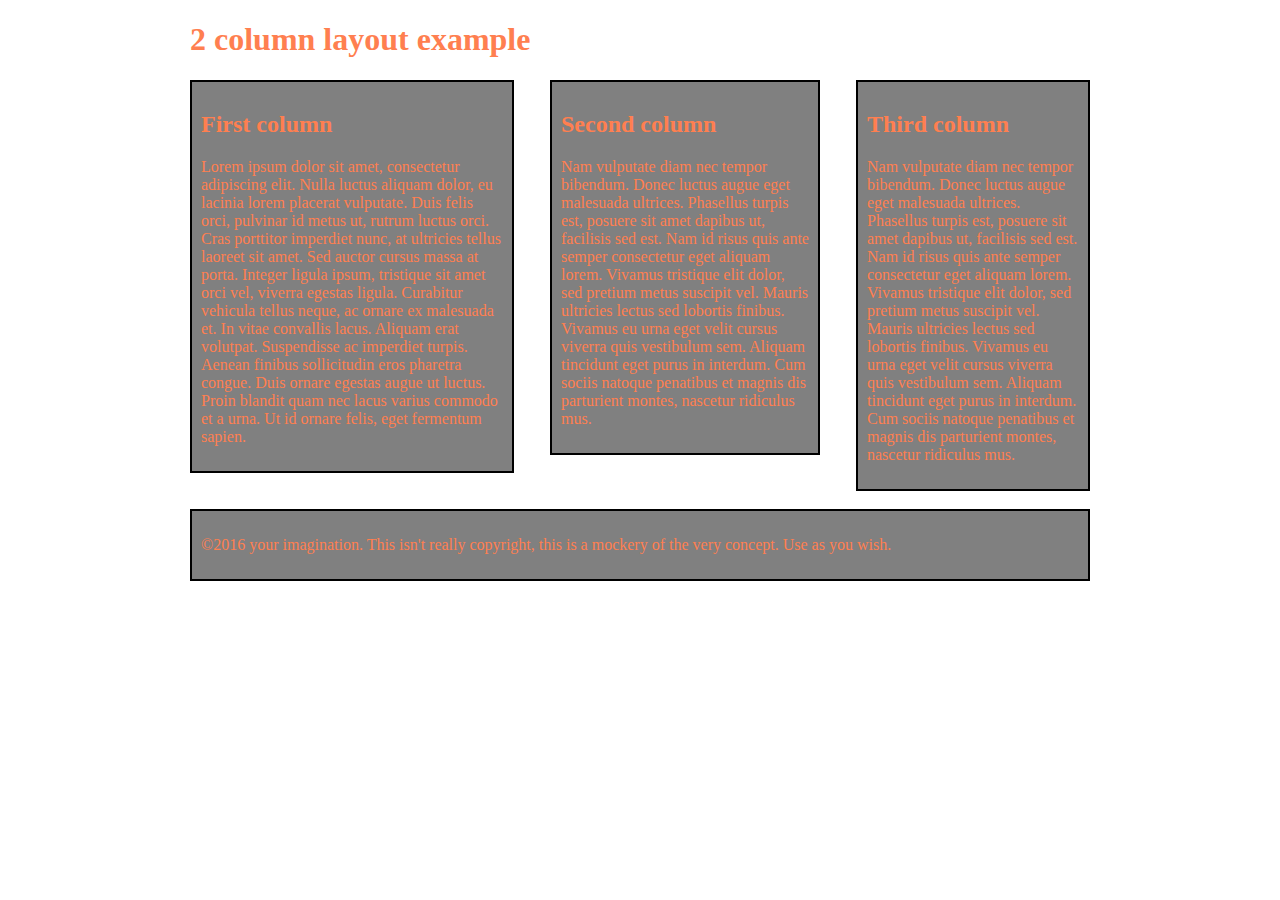
<file: 三列布局.html>
<!DOCTYPE html>
<html lang="en">
<head>
	<meta charset="UTF-8">
	<title>两列布局</title>
	<style type="text/css">
	body{
		width: 90%;
		max-width: 900px;
		margin: 0 auto;
		color: coral;
	}
	*{
		box-sizing: border-box;
	}
	div:nth-of-type(1){
		width: 36%;
		float: left;
	}
	div:nth-of-type(2){
		width: 30%;
		float: left;
		margin-left: 4%;
	}
	div:nth-of-type(3){
		width: 26%;
		float: right;
	}
	footer{
		margin-top: 2%;
	}

	.column,.footer {
		padding: 1%;
		border: 2px solid black;
		background-color: gray;
	}
	.clearfix{
		clear: both;
	}
	</style>
</head>
<body>
	<h1>2 column layout example</h1>
	<div class="column">
		<h2>First column</h2>
		<p> Lorem ipsum dolor sit amet, consectetur adipiscing elit. Nulla luctus aliquam dolor, eu lacinia lorem placerat vulputate. Duis felis orci, pulvinar id metus ut, rutrum luctus orci. Cras porttitor imperdiet nunc, at ultricies tellus laoreet sit amet. Sed auctor cursus massa at porta. Integer ligula ipsum, tristique sit amet orci vel, viverra egestas ligula. Curabitur vehicula tellus neque, ac ornare ex malesuada et. In vitae convallis lacus. Aliquam erat volutpat. Suspendisse ac imperdiet turpis. Aenean finibus sollicitudin eros pharetra congue. Duis ornare egestas augue ut luctus. Proin blandit quam nec lacus varius commodo et a urna. Ut id ornare felis, eget fermentum sapien.</p>
	</div>

	<div class="column">
		<h2>Second column</h2>
		<p>Nam vulputate diam nec tempor bibendum. Donec luctus augue eget malesuada ultrices. Phasellus turpis est, posuere sit amet dapibus ut, facilisis sed est. Nam id risus quis ante semper consectetur eget aliquam lorem. Vivamus tristique elit dolor, sed pretium metus suscipit vel. Mauris ultricies lectus sed lobortis finibus. Vivamus eu urna eget velit cursus viverra quis vestibulum sem. Aliquam tincidunt eget purus in interdum. Cum sociis natoque penatibus et magnis dis parturient montes, nascetur ridiculus mus.</p>
	</div>

	<div class="column">
		<h2>Third column</h2>
		<p>Nam vulputate diam nec tempor bibendum. Donec luctus augue eget malesuada ultrices. Phasellus turpis est, posuere sit amet dapibus ut, facilisis sed est. Nam id risus quis ante semper consectetur eget aliquam lorem. Vivamus tristique elit dolor, sed pretium metus suscipit vel. Mauris ultricies lectus sed lobortis finibus. Vivamus eu urna eget velit cursus viverra quis vestibulum sem. Aliquam tincidunt eget purus in interdum. Cum sociis natoque penatibus et magnis dis parturient montes, nascetur ridiculus mus.</p>
	</div>
	<div class="clearfix"></div>
	<footer class="footer">
		<p>&copy;2016 your imagination. This isn't really copyright, this is a mockery of the very concept. Use as you wish.</p>
	</footer>
</body>
</html>
</file>
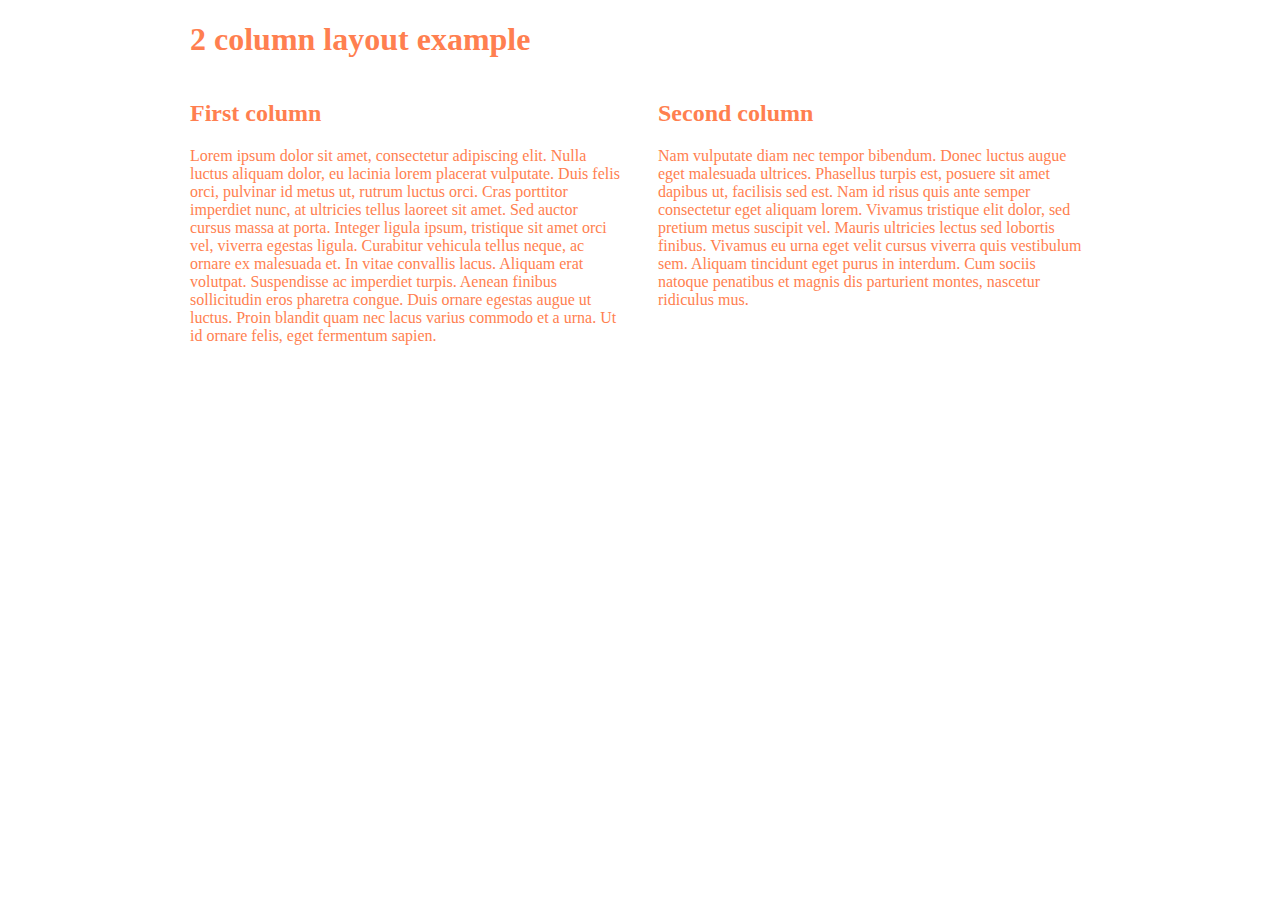
<file: 两列布局.html>
<!DOCTYPE html>
<html lang="en">
<head>
	<meta charset="UTF-8">
	<title>两列布局</title>
	<style type="text/css">
		body{
			width: 90%;
			max-width: 900px;
			margin: 0 auto;
			color: coral;
		}
		div:nth-of-type(1){
			width: 48%;
			float: left;
		}
		div:nth-of-type(2){
			width: 48%;
			float: right;
		}
	</style>
</head>
<body>
	<h1>2 column layout example</h1>
	<div>
		<h2>First column</h2>
		<p> Lorem ipsum dolor sit amet, consectetur adipiscing elit. Nulla luctus aliquam dolor, eu lacinia lorem placerat vulputate. Duis felis orci, pulvinar id metus ut, rutrum luctus orci. Cras porttitor imperdiet nunc, at ultricies tellus laoreet sit amet. Sed auctor cursus massa at porta. Integer ligula ipsum, tristique sit amet orci vel, viverra egestas ligula. Curabitur vehicula tellus neque, ac ornare ex malesuada et. In vitae convallis lacus. Aliquam erat volutpat. Suspendisse ac imperdiet turpis. Aenean finibus sollicitudin eros pharetra congue. Duis ornare egestas augue ut luctus. Proin blandit quam nec lacus varius commodo et a urna. Ut id ornare felis, eget fermentum sapien.</p>
	</div>

	<div>
		<h2>Second column</h2>
		<p>Nam vulputate diam nec tempor bibendum. Donec luctus augue eget malesuada ultrices. Phasellus turpis est, posuere sit amet dapibus ut, facilisis sed est. Nam id risus quis ante semper consectetur eget aliquam lorem. Vivamus tristique elit dolor, sed pretium metus suscipit vel. Mauris ultricies lectus sed lobortis finibus. Vivamus eu urna eget velit cursus viverra quis vestibulum sem. Aliquam tincidunt eget purus in interdum. Cum sociis natoque penatibus et magnis dis parturient montes, nascetur ridiculus mus.</p>
	</div>
</body>
</html>
</file>
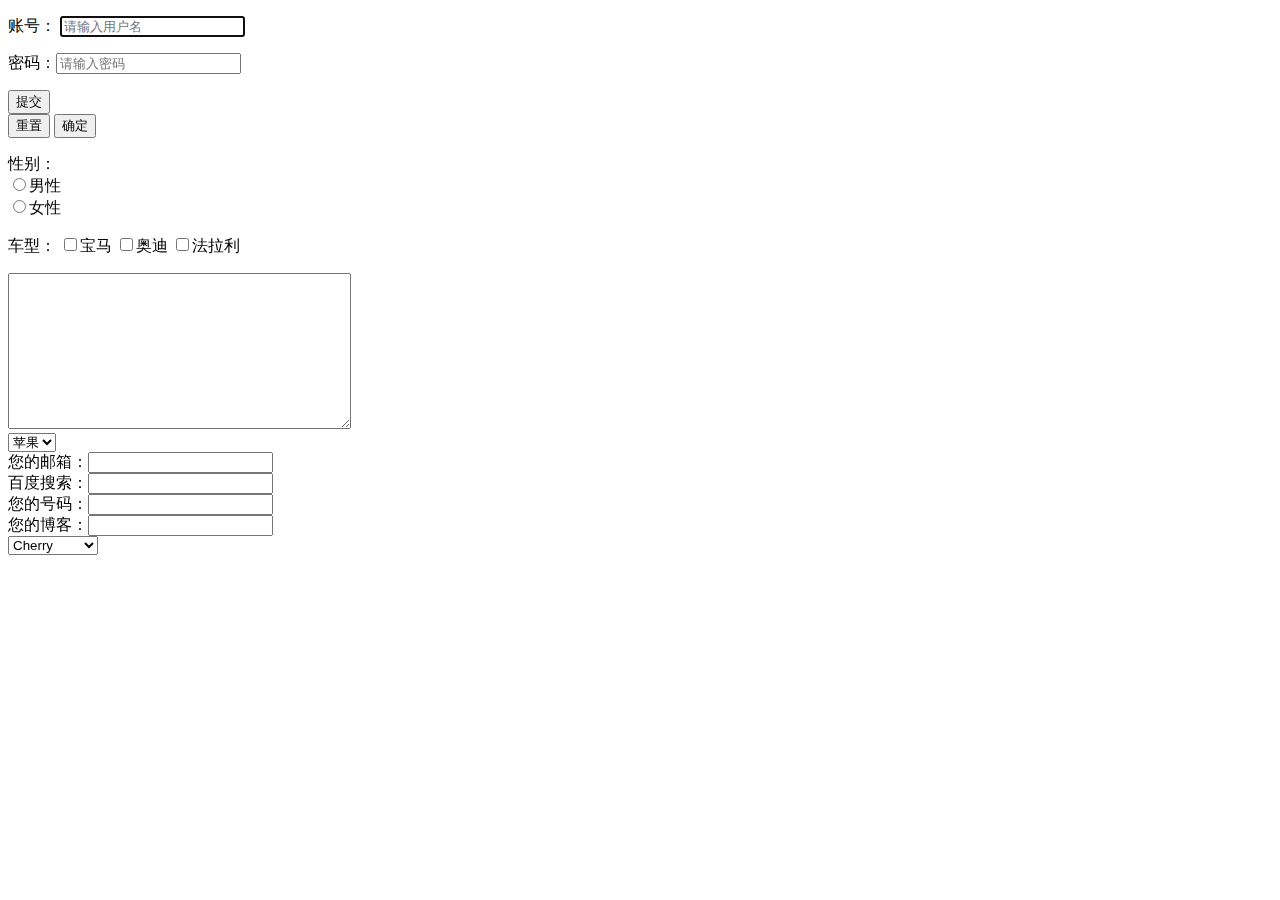
<file: 表单.html>
<!DOCTYPE html>
<html lang="en">
<head>
	<meta charset="UTF-8">
	<title>表单Document</title>
</head>
<body>
	<form method="post" action="http://www.baidu.com">
		<p><label>账号：</label>
			<input type="text" name="username" placeholder="请输入用户名" autofocus required minlength="2">
		</p>
		<p><label>密码：</label><input type="password" name="pasword" placeholder="请输入密码"></p>
		<p>
			<input type="submit" name="" value="提交">
			<br>
			<input type="reset" name="" value="重置">
			<button type="button">确定</button>
		</p>
			<p><label>性别：</label><br>
				<input type="radio" name="sex" value="male">男性<br>
				<input type="radio" name="sex" value="female">女性
			</p>
			<p><label>车型：</label>
				<input type="checkbox" name="">宝马
				<input type="checkbox" name="">奥迪
				<input type="checkbox" name="">法拉利
			</p>
			<textarea cols="40" rows="10"></textarea>
			<div>
				<select name="fruit">
					<option value="1">苹果</option>
					<option value="2">芒果</option>
					<option value="3">蜜桃</option>
					<option value="4">葡萄</option>
					<option value="5">香蕉</option>
				</select>
			</div>
			<div>
				<label>您的邮箱：<input type="email" name="email"></label>
				<br>
				<label>百度搜索：<input type="search" id="search" name="search"></label>
				<br>
				<label>您的号码：<input type="tel" name="tel" id="tel"></label>
				<br>
				<label>您的博客：<input type="url" id="url" name="url"></label>
				<br>
				<select id="groups" name="groups">
					<optgroup label="fruits">
						<option>Banana</option>
						<option selected>Cherry</option>
						<option>Lemon</option>
					</optgroup>
					<optgroup label="vegetables">
						<option>Carrot</option>
						<option>Eggplant</option>
						<option>Potato</option>
					</optgroup>
				</select>
			</div>
		</form>

	</body>
	</html>
</file>
<file: css/app.css>
* {
    margin: 0;
    padding: 0;
}
.text-center {
    text-align: center;
}
.wrap-center {
    width: 100%;
    max-width: 960px;
    margin: 0 auto;
    padding: 40px 0 50px;
}
hr.hr-line {
    max-width: 1600px;
    border: none;
    border-top: 1px solid #dbdada;
    margin: 0 auto;
}
body {
    font-size: 16px;
    font-family:"微软雅黑", 'Montserrat', sans-serif;
}
.topimg {
    width: 100%;
    max-width: 1600px;
    height: auto;
    min-height: 900px;
    margin: 0 auto;
    background-image: url(../image/header.jpg);
    background-repeat: no-repeat;
    background-size: cover;
}
.container {
    background-image: url(../image/Background.png);
    height: 900px;
}
.topbox h1 {
    font-size: 3em;
    color: white;
    padding-top: 10%;
    padding-bottom: 80px;
    font-family:"Montserrat";
    line-height: 1.5;
    text-align: center;
    font-weight: lighter;
}
.topbox p {
    line-height: 1.5;
    text-align: center;
}
.topbox img {
    max-width: 100%;
    opacity: 1;
}
.formbox {
    background-color: transparent;
    border: 1px solid gray;
    width: 60%;
    margin: 50px auto;
    height: 200px;
    /*position: absolute;
	bottom: 200px;
	left: 20%;*/
}
.formbox p:first-child {
    padding: 15px;
    margin: 30px 0 10px;
    color: #fff;
}
.sign-in {
    display: flex;
    width: 60%;
    align-items: center;
    margin: 20px auto;
    justify-content: space-between;
}
.sign-item {
    flex-grow: 2;
    width: 33%;
    height: 40px;
    border: 1px solid black;
    margin-right: 10px;
    background-color: transparent;
    color: white;
}
button {
    height: 40px;
    margin-right: 0;
    flex-grow: 1;
}
.secbody {
    padding-top: 20px;
}
.sectitle {
    font-size: 1.2em;
    line-height: 2em;
    text-align: center;
    padding: 15px;
}
.sectext {
    font-size: 2em;
    text-align: center;
    width: 18em;
    margin: 0 auto;
}
.secpanel {
    display: flex;
    justify-content: space-between;
    flex-wrap: wrap;
}
.secwrap {
    padding: 50px 0 10px;
    margin: 20px 0 0;
}
.panel {
    width: 45%;
    /*flex-grow: 1;*/
    padding-bottom: 50px;
}
.panel-img {
    float: left;
    margin-right: 20px;
    width: 40px;
    height: 40px;
    padding: 10px;
}
.panel-body {
    /*display: inline-block;*/
    overflow: hidden;
}
.panel-title {
    font-size: 1.4em;
    font-weight: 400;
    margin: 10px 0 20px;
    height: 30px;
}
.panel-text {
    font-weight: 200;
    margin-top: 20px;
    width: 22em;
}
/*第三部分*/
 .artback {
    width: 100%;
    max-width: 1600px;
    background: url(../image/img2.jpg);
    background-repeat: no-repeat;
    background-size: cover;
    height: 800px;
    margin: 0 auto;
}
.artcontent {
    background: url(../image/Back2.png);
    background-repeat: no-repeat;
    background-size: cover;
    /*opacity: 0.6;*/
    height: 800px;
}
.artpanel {
    float: left;
    width: 500px;
    margin-left: 300px;
    margin-top: 155px;
}
.artpanel div {
    width: 400px;
    margin: 50px 30px 30px 0;
}
.artpanel h2 {
    font-size: 42px;
    font-family:"Montserrat";
    width: 10em;
    font-weight: 100;
    color: white;
    line-height: 1.2em;
}
.artpanel p {
    font-size: 18px;
    font-family:"Montserrat";
    font-weight: 100;
    width: 20em;
    line-height: 1.5em;
    color: white;
    padding: 20px 0;
}
.btn {
    border: 0;
    border-radius: 2px;
    color: white;
    width: 240px;
    height: 60px;
    background-color: white;
}
.btn-primary {
    color: black;
    margin-right: 20px;
}
.btn-info {
    color: white;
    background-color: transparent;
    border: 1px solid gray;
}
.artimg {
    position: relative;
    float: right;
    margin-top: 98px;
}
.ipad {
    position: absolute;
    right: 0;
}
.screen {
    position: absolute;
    right: 0;
    top: 29px;
    z-index: 222;
}
/*第四部分*/
 .main-four {
    height: 450px;
}
.main-four div h1 {
    padding: 30px;
}
.four-box {
    display: flex;
    justify-content: space-between;
    padding-top: 40px;
}
.four-item {
    width: 28%;
}
.four-img {
    padding: 15px;
}
.four-text {
    width: 16em;
}
.five-box {
    margin-top: 20px;
}
.five-item {
    padding: 30px 0;
    overflow: hidden;
}
.five-img {
    width: 570px;
    display: inline-block;
}
.five-text {
    width: 300px;
    display: inline-block;
    padding-top: 70px;
}
.five-text h2 {
    font-size: 20px;
    font-weight: bold;
    padding-bottom: 20px;
}
.five-text p {
    color: gray;
}
.f-left {
    float: left;
    margin-right: 90px;
    overflow: hidden;
}
/*第六部分*/
 .six-text {
    /*height: 200px;*/
    box-sizing: border-box;
    /*margin: 20px 0;*/
    padding: 30px 0 50px;
}
.six-text h2 {
    font-size: 35px;
    line-height: 30px;
    padding: 20px;
}
.six-text p {
    width: 450px;
    margin: 10px auto;
}
.six-box {
    display: flex;
    flex-wrap: wrap;
    justify-content: space-between;
}
.media {
    /*display: inline-block;*/
    width: 470px;
    height: 340px;
    overflow: hidden;
    margin-bottom: 20px;
    position: relative;
}
.media-body {
    background-image: url(../image/Back3.png);
    width: 470px;
    height: 340px;
    position: absolute;
    bottom: 0;
    left: 0;
    opacity: 0;
    color: white;
    box-sizing: border-box;
    padding-top: 100px;
}
.media-body span {
    display: inline-block;
    margin-top: 30px;
}
.media-body:hover {
    opacity: 1;
}
/*第七部分*/
 .seven-wrap {
    overflow: hidden;
    /*background-color: pink;*/
}
.message {
    width: 470px;
    float: left;
    margin: 20px 0 0;
    padding-right: 80px;
}
fieldset {
    padding: 30px 0;
    border: 1px solid #d3d3d3;
}
.message h2{
    font-size: 20px;
    font-weight: 400;
    padding-bottom: 10px;
}
.mess-item {
    width: 80%;
    height: 40px;
    display: block;
    margin: 20px auto;
}
.message textarea {
    height: 150px;
    max-width:400px;
    resize: none;
}
.message button {
    background-color: black;
    color: white;
    border: 1px solid gray;
}
.contact {
    display: inline-block;
    width: 400px;
    padding-top: 60px;
    margin-top: 30px;
    /*overflow: hidden;*/
    /*padding-left: 30px;*/
}
.con-body {
    margin-bottom: 30px;
}
.con-body h2 {
    font-size: 30px;
    padding: 10px 0 20px;
}
.flex-two {
    display: flex;
}
.flex-item {
    padding: 10px;
}
.flex-two div:first-child {
    width: 15px;
}
/*第八部分*/
 footer {
    display: flex;
    width: 100%;
    max-width: 1600px;
    height: 400px;
    background-color: black;
    box-sizing: border-box;
    margin: 0 auto;
    padding: 100px 150px 50px;
    justify-content: space-around;
}
.foot-item {
    width: 15%;
    color: white;
}
.foot-item p {
    font-size: 18px;
    line-height: 18px;
    word-spacing: 10px;
    margin-bottom: 15px;
}
.foot-item ul {
    list-style: none;
}
.foot-item li {
    line-height: 20px;
    padding: 12px 5px;
}
.foot-item li a {
    font-size: 16px;
    text-decoration: none;
    color: #646464;
}
</file>
<file: css/jianli.css>
body{
	font-family:'Ubuntu','Open Sans','Mali', 'K2D',"Helvetica Neue",Helvetica,"PingFang SC","Hiragino Sans GB","Microsoft YaHei","微软雅黑",Arial,sans-serif;
}

h1{
	font-size: 36px;
	color: blue;
	text-align: center;
	text-shadow:2px 2px 10px coral;
}

.content{
	width: 90%;
	max-width: 960px;
	border: 1px solid red;
	padding: 10px 50px;
	margin: 5px auto 20px;
	background-color:#F8F9F9;
}

p{
	color:#67C23A;
	line-height: 2em;
}

p span{
	font-size: 20px;
	font-weight: bolder;
	color:#F56C6C;
}

section{
	margin: 10px 0px 30px;
}

section > p{
	margin: 10px 0;
}

a:link{

}

a:visited{

}

a:active{

}
</file>
<file: css/style_1.css>
body{
	font-family:'Ubuntu','Open Sans',"Helvetica Neue",Helvetica,"Microsoft YaHei","微软雅黑",Arial,sans-serif;
}

.content{
	width: 80%;
	max-width: 960px;
	box-sizing: border-box;
	margin: 0 auto;
	background:pink;
	padding: 20px 30px 50px;
	height: 100%;
	min-height: 1000px;
}

h2{
	margin-bottom: 8px;
}

h4{
	margin: 5px 0;
}

p{
	margin: 5px 0 10px;
}

.info p{
	display: inline-block;
	margin-right: 3%;
}

.info span{
	font-weight: bolder;
}
</file>
<file: css/style_2.css>
body{
	font-family: "Microsoft YaHei","微软雅黑",Arial,sans-serif;
	background-color: #000000;
}

*{
	margin: 0;
	padding: 0;
}

.wrap{
	width: 70%;
	margin: 0 auto;
	line-height: 2em;
}

.left{
	float: left;
	width: 280px;
	text-align: center;
	padding: 50px 20px;
	background-color: #3F8EF9;
}

.content{
	margin-left: 280px;
	background-color: #FFFFFF;
	padding:50px;
}

.left,.content{
	height: 100%;
	min-height: 1000px;
	box-sizing: border-box;
}

.info p{
	display: inline-block;
	margin-right: 2%;
}

.info span{
	font-weight: 800;
}

h1,h2{
	margin-top: 20px;
	margin-bottom: 15px;
}
</file>
<file: css/number1.css>
*{
	margin: 0;
	padding: 0;
}

body{
	font-size: 20px;
	width: 70%;
	max-width: 1000px;
	margin: 0 auto;
}

.aside{
	font-size: 1.8em;
	font-weight: bolder;
	padding: 20px;
}

.title{
	font-size: 1.5em;
	font-weight: bold;
	padding: 10px 20px 10px;
}

.detail{
	padding: 0 20px;
}

.num1 p{
	display: inline-block;
	margin-right: 10px;
}

span{
	font-weight: bolder;
}

.num2 span{
	display: block;
}
</file>
<file: css/number2.css>
*{
	margin:0;
	padding: 0;
}

body{
	width: 70%;
	margin: 0 auto;
	font-size: 20px;
}

.aside{
	width: 200px;
	height: 1000px;
	background-color: #3F8EF9;
	float: left;
	text-align: center;
	padding: 75px 20px 50px;
	box-sizing: border-box;
	font-size: 36px;
	font-weight: bolder;
}

.title{
	font-size: 28px;
	font-weight: bold;
	margin-top:25px;
	margin-bottom: 10px;
}

.main{
	background-color: gray;
	margin-left: 200px;
	height: 1000px;
	padding: 50px 30px;
	box-sizing: border-box;
}

.num1 p{
	display: inline-block;
	margin-right: 15px;
}

.num1 span{
	font-weight: bold;
}
.num2 span{
	font-weight: bold;
	display: block;
	margin: 10px 0 5px;
}
</file>
<file: css/style_3.css>
*{
	margin: 0;
	padding: 0;
}

body{
/* 	background-color: gray; */
}

.aside{
	background-color: #808080;
	height: 100px;
	text-align: center;
	font-size: 30px;
	line-height: 100px;
	font-weight: bolder;
}

.main{
	background-color: white;
}

.aside, .main{
	width: 80%;
	margin: 0px auto;
}

.title{
	width: 200px;
	background-color: #DCDCDC;
	float: left;
	height: 150px;
	line-height: 150px;
	text-align: center;
	font-weight: bolder;
	font-size: 24px;
}

.detail{
	margin-left: 200px;
	height: 150px;
	padding: 20px;
}

.aside, .detail{
	box-sizing: border-box;
}
.clearfix{
	clear: both;
	border-bottom: 2px solid #808080;
}

.num1 p{
	display: inline-block;
	margin-right: 20px;
}

.detail p{
	line-height: 1.8em;
}

 span{
 	font-weight: bolder;
 }
</file>
